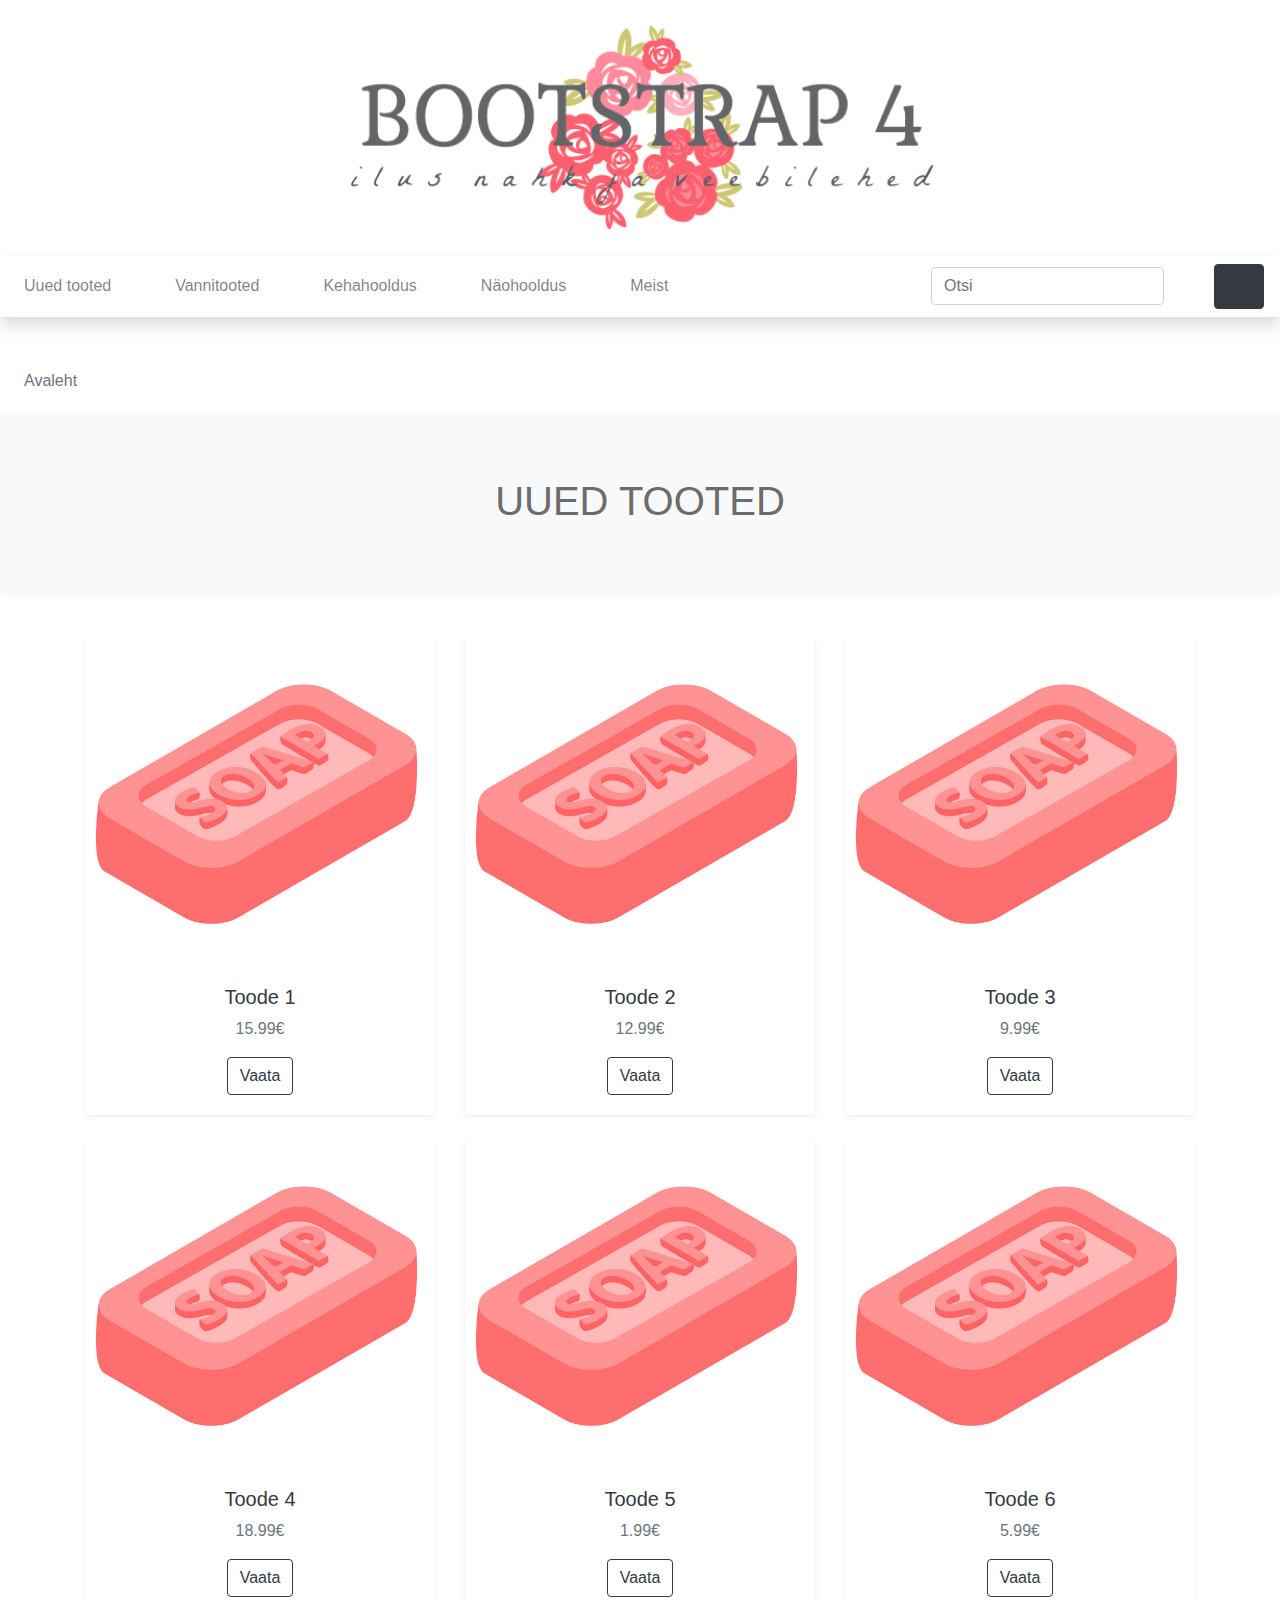
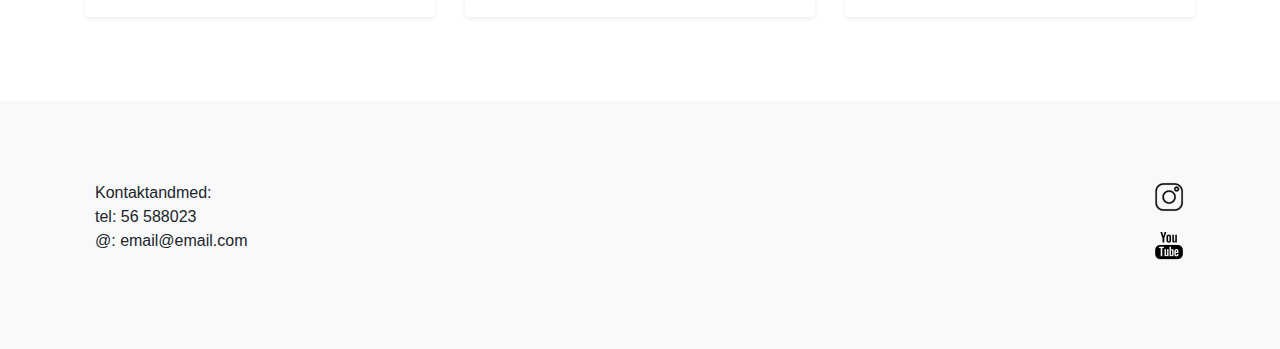
<file: yl3_kodu/index.html>
<!doctype html>
<html lang="ee">
    <head>
        <meta charset="utf-8">
        <meta http-equiv="X-UA-Compatible" content="IE=edge">
        <meta name="viewport" content="width=device-width, initial-scale=1, shrink-to-fit=no">
        <meta name="description" content=""> 
        <meta name="author" content="">
        <title>Avaleht</title>
        <!-- Bootstrap CSS -->
        <link rel="stylesheet" href="https://stackpath.bootstrapcdn.com/bootstrap/4.3.1/css/bootstrap.min.css" integrity="sha384-ggOyR0iXCbMQv3Xipma34MD+dH/1fQ784/j6cY/iJTQUOhcWr7x9JvoRxT2MZw1T" crossorigin="anonymous"> 
        <!-- minu CSS -->
        <link rel="stylesheet" href="custom.css">
    </head>
    <body>
        <!-- päis --->
        <header class="py-2">
            <div class="container-fluid">
                <div class="row">
                    <div class="col-lg-12 my-3 text-center"><a href="index.html"><img src="logo2.png" width="50%"></a></div>              
                </div>          
            </div>
        </header>
        <!-- navigatsioon -->
        <nav class="navbar navbar-expand-lg navbar-light bg-white shadow">
            <button class="navbar-toggler" type="button" data-toggle="collapse" data-target="#navbarNavDropdown" aria-controls="navbarNavDropdown" aria-expanded="false" aria-label="Toggle navigation">
                <span class="navbar-toggler-icon"></span>
            </button>
            <div class="collapse navbar-collapse" id="navbarNavDropdown">
                <ul class="navbar-nav mr-auto">
                    <li class="nav-item"><a class="nav-link" href="#">Uued tooted</a></li>
                    <li class="nav-item dropdown">
                        <a class="nav-link" href="#" id="navbarDropdownMenuLink" data-toggle="dropdown" aria-haspopup="true" aria-expanded="false">Vannitooted</a> 
                        <div class="dropdown-menu" aria-labelledby="navbarDropdownMenuLink"> 
                            <a class="dropdown-item" href="#">Vannisoolad</a> 
                            <a class="dropdown-item" href="#">Vannipiimad</a> 
                            <a class="dropdown-item" href="#">Vannipommid</a>
                            <a class="dropdown-item" href="list.html">Seebid ja du&scaron;igeelid</a>
                        </div> 
                    </li> 
                    <li class="nav-item dropdown"> 
                        <a class="nav-link" href="#" id="navbarDropdownMenuLink" data-toggle="dropdown" aria-haspopup="true" aria-expanded="false">Kehahooldus</a> 
                        <div class="dropdown-menu" aria-labelledby="navbarDropdownMenuLink"> 
                            <a class="dropdown-item" href="#">Kehakreemid</a> 
                            <a class="dropdown-item" href="#">Keha&otilde;lid</a> 
                            <a class="dropdown-item" href="#">Kehakoorijad</a> 
                            <a class="dropdown-item" href="#">Deodorandid</a> 
                            <a class="dropdown-item" href="#">K&auml;te ja jalgade hooldus</a>  
                        </div> 
                    </li> 
                    <li class="nav-item dropdown"> 
                        <a class="nav-link" href="#" id="navbarDropdownMenuLink" data-toggle="dropdown" aria-haspopup="true" aria-expanded="false">N&auml;ohooldus</a> 
                        <div class="dropdown-menu" aria-labelledby="navbarDropdownMenuLink"> 
                            <a class="dropdown-item" href="#">Puhastus ja toniseerimine</a> 
                            <a class="dropdown-item" href="#">Niisutus ja toitmine</a> 
                            <a class="dropdown-item" href="#">Koorijad ja maskid</a> 
                        </div> 
                    </li> 
                    <li class="nav-item"><a class="nav-link" href="meist.html">Meist</a></li>
                </ul>
                <!-- search -->
                <form class="form-inline my-2 my-lg-0">
                    <input class="form-control mr-sm-2" type="search" placeholder="Otsi" aria-label="Search">
                    <button class="btn btn-outline-white my-2 my-sm-0" type="submit"><svg class="lnr lnr-magnifier"><use xlink:href="#lnr-magnifier"></use></svg></button>
                </form>
            </div>
            <!-- cart -->
            <!--
            <svg class="lnr mt-auto mr-3 my-3 lnr-cart"><use xlink:href="#lnr-cart"></use></svg>
            -->
            <a href="cart.html"><button class="btn btn-dark my-2 my-sm-0" type="submit"><svg class="lnr lnr-cart"><use xlink:href="#lnr-cart"></use></svg></button></a>
        </nav> 
        <!-- breadcrumb -->
        <section>
            <nav aria-label="breadcrumb">
                <ol class="breadcrumb bg-white my-2 ml-2">
                    <!-- это иконка с домиком, но у меня не получилось её выровнять нормально
                    <li class="breadcrumb-item active" aria-current="page"><button class="btn btn-link btn-lg my-2 my-sm-0" type="submit"><svg class="lnr lnr-home"><use xlink:href="#lnr-home"></use></svg></button></li>
                    -->
                    <li class="breadcrumb-item active" aria-current="page">Avaleht</li>
                </ol>
            </nav>  
        </section>
        <!-- jumbotron --->
        <!-- TODO! --->
        <div id="jumbotron" class="jumbotron bg-light text-center">
            <h1>UUED TOOTED</h1>
            
          </div>
        <!-- tooted --->
        <section>
            <div class="container">
                <!--  <h2 class="h mb-3">TOP</h2>  --->
                <div class="row"> 
                    <div class="col-md-4 mb-4"> 
                        <div class="card shadow-sm border-0 h-100 text-center"><a href="#"><img src="soap.png" alt="" class="card-img-top"></a> 
                            <div class="card-body"> 
                                <h5> <a href="#" class="text-dark">Toode 1</a></h5>
                                <p class="text-muted card-text"> 15.99&#8364;</p> 
                                <a role="button" href="#" class="btn btn-outline-dark">Vaata</a>
                            </div> 
                        </div> 
                    </div> 
                    <div class="col-md-4 mb-4"> 
                        <div class="card shadow-sm border-0 h-100 text-center"><a href="#"><img src="soap.png" alt="" class="card-img-top"></a> 
                            <div class="card-body"> 
                                <h5> <a href="#" class="text-dark">Toode 2</a></h5>
                                <p class="text-muted card-text"> 12.99&#8364;</p> 
                                <a role="button" href="#" class="btn btn-outline-dark">Vaata</a>
                            </div> 
                        </div> 
                    </div> 
                    <div class="col-md-4 mb-4"> 
                        <div class="card shadow-sm border-0 h-100 text-center"><a href="#"><img src="soap.png" alt="" class="card-img-top"></a> 
                            <div class="card-body"> 
                                <h5> <a href="#" class="text-dark">Toode 3</a></h5>
                                <p class="text-muted card-text"> 9.99&#8364;</p> 
                                <a role="button" href="#" class="btn btn-outline-dark">Vaata</a>
                            </div> 
                        </div> 
                    </div> 
                    <div class="col-md-4 mb-4"> 
                        <div class="card shadow-sm border-0 h-100 text-center"><a href="#"><img src="soap.png" alt="" class="card-img-top"></a> 
                            <div class="card-body"> 
                                <h5> <a href="#" class="text-dark">Toode 4</a></h5>
                                <p class="text-muted card-text"> 18.99&#8364;</p> 
                                <a role="button" href="#" class="btn btn-outline-dark">Vaata</a>
                            </div> 
                        </div> 
                    </div> 
                    <div class="col-md-4 mb-4"> 
                        <div class="card shadow-sm border-0 h-100 text-center"><a href="#"><img src="soap.png" alt="" class="card-img-top"></a> 
                            <div class="card-body"> 
                                <h5> <a href="#" class="text-dark">Toode 5</a></h5>
                                <p class="text-muted card-text"> 1.99&#8364;</p> 
                                <a role="button" href="#" class="btn btn-outline-dark">Vaata</a>
                            </div> 
                        </div> 
                    </div>
                    <div class="col-md-4 mb-4"> 
                        <div class="card shadow-sm border-0 h-100 text-center"><a href="#"><img src="soap.png" alt="" class="card-img-top"></a> 
                            <div class="card-body"> 
                                <h5> <a href="#" class="text-dark">Toode 6</a></h5>
                                <p class="text-muted card-text"> 5.99&#8364;</p> 
                                <a role="button" href="#" class="btn btn-outline-dark">Vaata</a>
                            </div> 
                        </div> 
                    </div> 
                </div>
            </div>
        </section>   
        <!-- jalus --->
        <footer class="bg-light">
            <div class="container-fluid">
                <div class="row">
                    <!-- TODO! --->
                    <div class= "col" >
                        <p>Kontaktandmed: <br>
                            tel: 56 588023<br>
                            @: email@email.com</p>
                        </div>
                     
                        <div  class= "col"  >
                           
                            <a id="socialmedia" href="#"><img src="img/instagram-32.png" alt="instagram" /></a><br><br>
                            <a id="socialmedia" href="#"><img src="img/youtube-32.png" alt="youtube" /></a>
                           

                        </div>
                </div>
            </div>
        </footer>       
        <!-- jQuery, Popper.js, Bootstrap JS -->
        <script src="https://code.jquery.com/jquery-3.3.1.slim.min.js" integrity="sha384-q8i/X+965DzO0rT7abK41JStQIAqVgRVzpbzo5smXKp4YfRvH+8abtTE1Pi6jizo" crossorigin="anonymous"></script>
        <script src="https://cdnjs.cloudflare.com/ajax/libs/popper.js/1.14.7/umd/popper.min.js" integrity="sha384-UO2eT0CpHqdSJQ6hJty5KVphtPhzWj9WO1clHTMGa3JDZwrnQq4sF86dIHNDz0W1" crossorigin="anonymous"></script>
        <script src="https://stackpath.bootstrapcdn.com/bootstrap/4.3.1/js/bootstrap.min.js" integrity="sha384-JjSmVgyd0p3pXB1rRibZUAYoIIy6OrQ6VrjIEaFf/nJGzIxFDsf4x0xIM+B07jRM" crossorigin="anonymous"></script>
        <script src="https://cdn.linearicons.com/free/1.0.0/svgembedder.min.js"></script>
  </body>
</html>
</file>
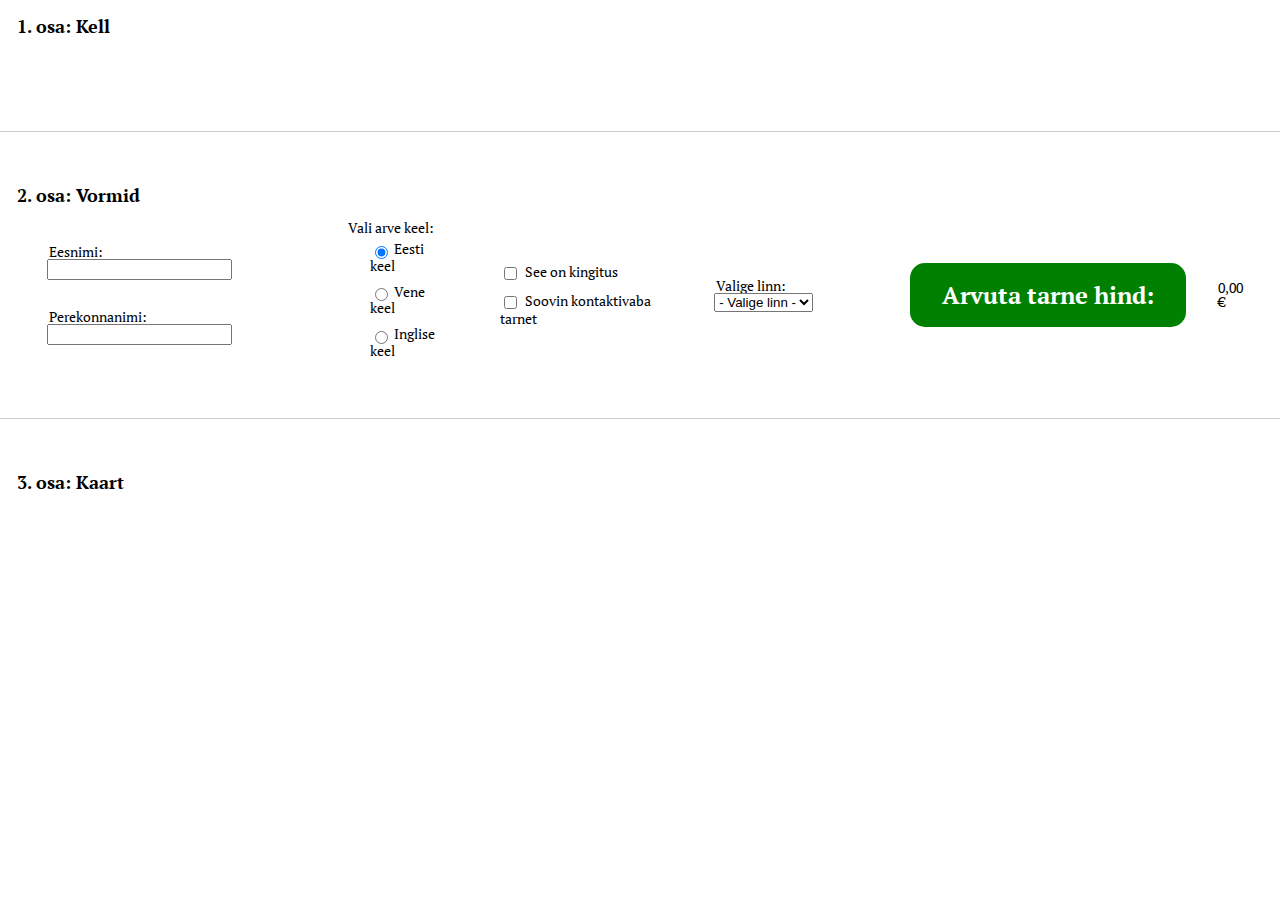
<file: yl6_kodu/index.html>
<!DOCTYPE html>
<html>
    <head>
        <meta charset="utf-8">
        <meta name="viewport" content="width=device-width, initial-scale=1.0">
        <title></title>
        <link rel="stylesheet" href="reset.css">
        <link rel="stylesheet" href="style.css">
    </head>
    <body>
        <main>
            <section id="section1">
                <h3>1. osa: Kell</h3>
                <div id="clock"></div>
            </section>
            <hr>
            <section id="section2">
                <h3>2. osa: Vormid</h3>
                <form id="form">
                    <!-- input field --->
                    <div id="input-fields">
                        <div id="first-name">
                            <label for="fname">Eesnimi:</label>
                            <input type="text" id="fname" name="fname">
                        </div>
                        <div id="last-name">
                            <label for="lname">Perekonnanimi:</label>
                            <input type="text" id="lname" name="lname">
                        </div>
                    </div>
                    <!-- radiobutton --->
                    <div id="radiobutton">
                        <fieldset>
                            <legend>Vali arve keel:</legend>
                          
                            <label class="keel">
                              <input type="radio" id="eesti" name="keel" value="eesti" checked />
                              <span>Eesti keel</span>
                            </label>
                          
                            <label class="keel">
                              <input type="radio" id="vene" name="keel" value="vene" />
                              <span>Vene keel</span>
                            </label>
                          
                            <label class="keel">
                              <input type="radio" id="inglise" name="keel" value="inglise" />
                              <span>Inglise keel</span>
                            </label>
                          </fieldset>


                    </div>
                    <!-- checkbox --->
                    <div id="form-checkbox">
                        <div class="box">
                            <input type="checkbox" id="v1" name="v1" value="present">
                            <label for="vehicle1"> See on kingitus</label> <!-- 5€ --->
                        </div>
                        <div class="box">
                            <input type="checkbox" id="v2" name="v2" value="contactless">
                            <label for="vehicle2"> Soovin kontaktivaba tarnet</label> <!-- 1€ --->
                        </div>    
                    </div> 
                    <!-- dropdown --->
                    <div id="dropdown">
                        <label for="linn">Valige linn: </label>
                        <select name="linn" id="linn">
                            <option value="">- Valige linn -</option> 
                            <option value="tln">Tallinn</option> <!-- 0€ --->
                            <option value="trt">Tartu</option> <!-- 2.5€ --->
                            <option value="nrv">Narva</option> <!-- 2.5€ --->
                            <option value="prn">P&auml;rnu</option> <!-- 3€ --->
                        </select>
                    </div>
                    <div id="calc">
                        <input type="submit" value="Arvuta tarne hind:" id="btn-delivery">   
                    </div>

                    <div id="delivery"></div>
                </form>
            </section> 
            <hr>
            <section id="section3">
                <h3>3. osa: Kaart</h3>
                <div id="map"></div>
            </section>
        </main>
        <script type='text/javascript' src="script.js"></script>
        <script type='text/javascript' src='https://www.bing.com/api/maps/mapcontrol?callback=GetMap&key=[AjQvHLUTOza9WmMCo-RVb7S7cFjaAhH6hjeCk9ufJs2LUTJABfu6Ur1zBK_mCjix]' async defer></script>
    </body>
</html>
</file>
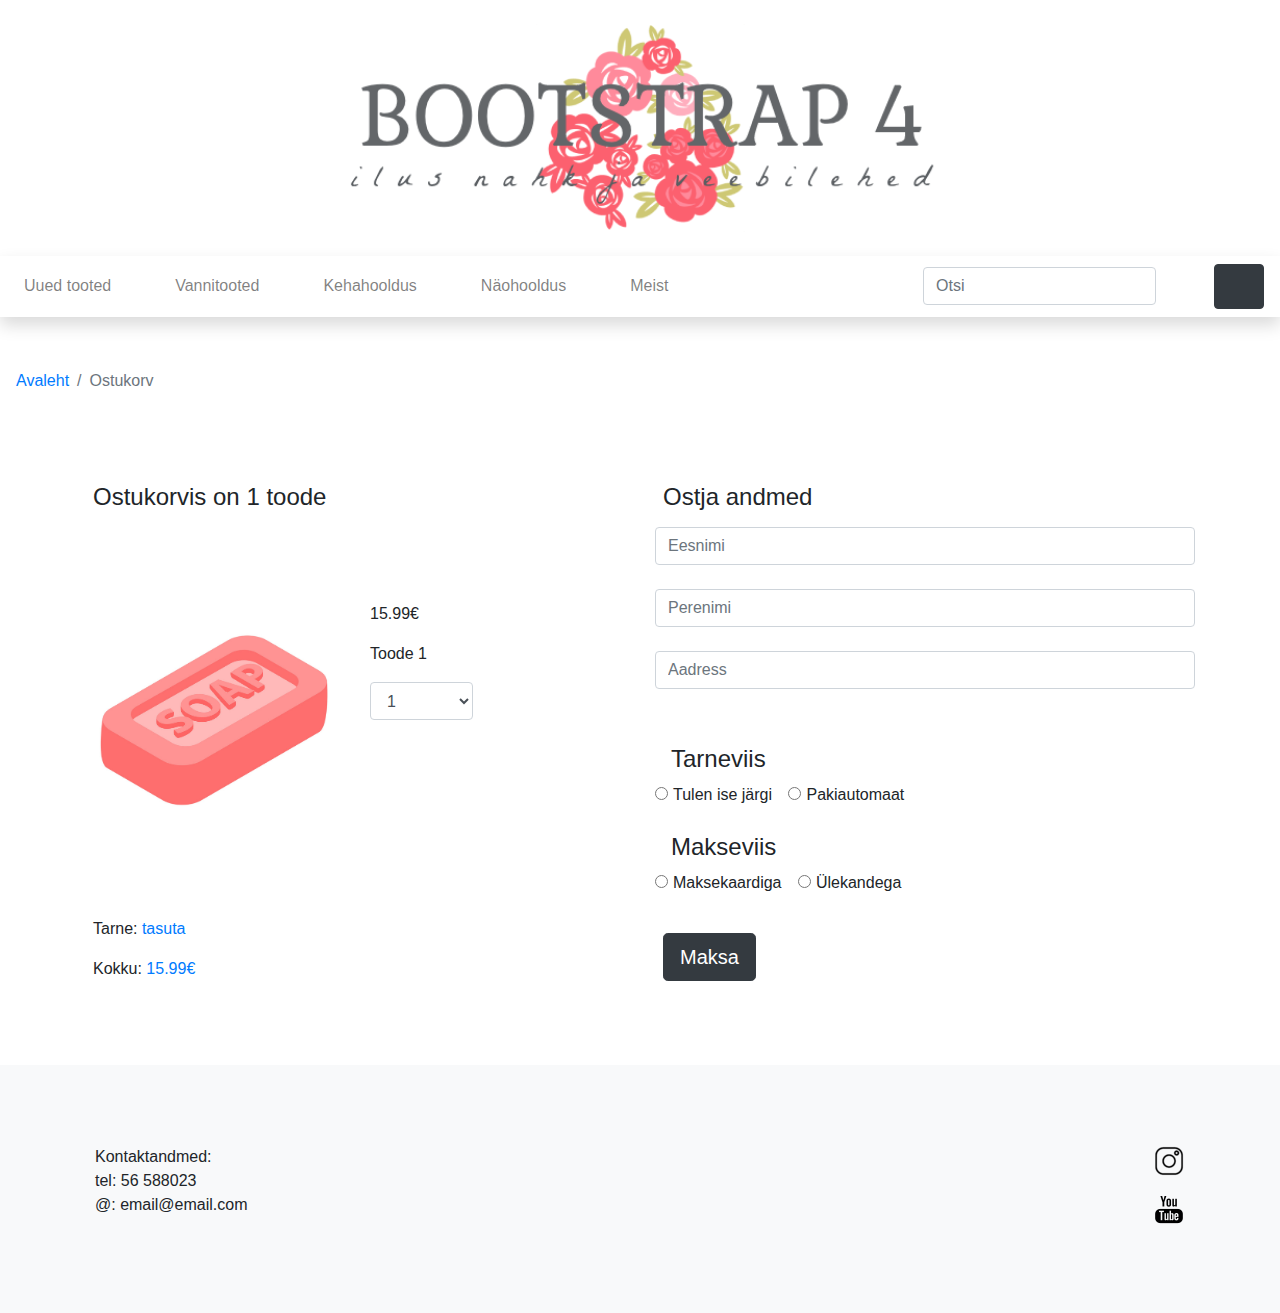
<file: yl3_kodu/cart.html>
<!doctype html>
<html lang="ee">
    <head>
        <meta charset="utf-8">
        <meta http-equiv="X-UA-Compatible" content="IE=edge">
        <meta name="viewport" content="width=device-width, initial-scale=1, shrink-to-fit=no">
        <meta name="description" content=""> 
        <meta name="author" content="">
        <title>Ostukorv</title>
        <!-- Bootstrap CSS -->
        <link rel="stylesheet" href="https://stackpath.bootstrapcdn.com/bootstrap/4.3.1/css/bootstrap.min.css" integrity="sha384-ggOyR0iXCbMQv3Xipma34MD+dH/1fQ784/j6cY/iJTQUOhcWr7x9JvoRxT2MZw1T" crossorigin="anonymous"> 
        <!-- minu CSS -->
        <link rel="stylesheet" href="custom.css">
    </head>
    <body>
        <!-- päis -->
        <header class="py-2">
            <div class="container-fluid">
                <div class="row">
                    <div class="col-lg-12 my-3 text-center"><img src="logo2.png" width="50%"></div>              
                </div>          
            </div>
        </header>
        <!-- navigatsioon -->
        <nav class="navbar navbar-expand-lg navbar-light bg-white shadow">
            <button class="navbar-toggler" type="button" data-toggle="collapse" data-target="#navbarNavDropdown" aria-controls="navbarNavDropdown" aria-expanded="false" aria-label="Toggle navigation">
                <span class="navbar-toggler-icon"></span>
            </button>
            <div class="collapse navbar-collapse" id="navbarNavDropdown">
                <ul class="navbar-nav mr-auto">
                    <li class="nav-item"><a class="nav-link" href="#">Uued tooted</a></li>
                    <li class="nav-item dropdown">
                        <a class="nav-link" href="#" id="navbarDropdownMenuLink" data-toggle="dropdown" aria-haspopup="true" aria-expanded="false">Vannitooted</a> 
                        <div class="dropdown-menu" aria-labelledby="navbarDropdownMenuLink"> 
                            <a class="dropdown-item" href="#">Vannisoolad</a> 
                            <a class="dropdown-item" href="#">Vannipiimad</a> 
                            <a class="dropdown-item" href="#">Vannipommid</a>
                            <a class="dropdown-item" href="list.html">Seebid ja du&scaron;igeelid</a>
                        </div> 
                    </li> 
                    <li class="nav-item dropdown"> 
                        <a class="nav-link" href="#" id="navbarDropdownMenuLink" data-toggle="dropdown" aria-haspopup="true" aria-expanded="false">Kehahooldus</a> 
                        <div class="dropdown-menu" aria-labelledby="navbarDropdownMenuLink"> 
                            <a class="dropdown-item" href="#">Kehakreemid</a> 
                            <a class="dropdown-item" href="#">Keha&otilde;lid</a> 
                            <a class="dropdown-item" href="#">Kehakoorijad</a> 
                            <a class="dropdown-item" href="#">Deodorandid</a> 
                            <a class="dropdown-item" href="#">K&auml;te ja jalgade hooldus</a>  
                        </div> 
                    </li> 
                    <li class="nav-item dropdown"> 
                        <a class="nav-link" href="#" id="navbarDropdownMenuLink" data-toggle="dropdown" aria-haspopup="true" aria-expanded="false">N&auml;ohooldus</a> 
                        <div class="dropdown-menu" aria-labelledby="navbarDropdownMenuLink"> 
                            <a class="dropdown-item" href="#">Puhastus ja toniseerimine</a> 
                            <a class="dropdown-item" href="#">Niisutus ja toitmine</a> 
                            <a class="dropdown-item" href="#">Koorijad ja maskid</a> 
                        </div> 
                    </li> 
                    <li class="nav-item"><a class="nav-link" href="meist.html">Meist</a></li>
                </ul>
                <!-- search -->
                <form class="form-inline m-2 my-lg-0">
                    <input class="form-control mr-sm-2" type="search" placeholder="Otsi" aria-label="Search">
                    <button class="btn btn-outline-white my-2 my-sm-0" type="submit"><svg class="lnr lnr-magnifier"><use xlink:href="#lnr-magnifier"></use></svg></button>
                </form>
            </div>
            <!-- cart -->
            <a href="cart.html"><button class="btn btn-dark my-2 my-sm-0" type="submit"><svg class="lnr lnr-cart"><use xlink:href="#lnr-cart"></use></svg></button></a>
        </nav> 
        <section>
            <!-- breadcrumb -->
            <nav aria-label="breadcrumb" >
                <ol class="breadcrumb bg-white my-2">
                    <li class="breadcrumb-item"><a href="index.html">Avaleht</a></li>
                    <li class="breadcrumb-item active">Ostukorv</li>
                </ol>
            </nav>
        </section>
        <!-- ostukorv -->
        <section>
            <div class="container">
                <div class="row">
                    <div class="col-lg-6 d-flex align-items-start flex-column">
                        <div class="mb-auto p-2"><h4>Ostukorvis on 1 toode</h4></div>    
                        <div class="mb-auto p-2 row">
                            <div class="col-lg-6">
                                <img src="soap.png" width="100%">
                            </div>
                            <div class="col-lg-6">
                                <p>15.99&#8364;</p>
                                <p>Toode 1</p>
                                    <select class="form-control col-lg-5 form-sm" id="kogus">
                                        <option>0</option>
                                        <option selected="selected">1</option>
                                        <option>2</option>
                                        <option>3</option>
                                    </select>
                                <br/>
                            </div>            
                        </div>
                        <div class="p-2">
                            <p>Tarne: <span class="text-primary">tasuta</span></p>
                            <p>Kokku: <span class="text-primary">15.99&#8364;</span></p>
                        </div>

                    </div>
                    <div class="col-lg-6">
                    <!-- TODO! --->
                    <div class="mb-auto p-2"><h4>Ostja andmed</h4></div>    
                    <div class="form-group">
                        <input type="text" class="form-control" placeholder="Eesnimi"><br>
                        <input type="text" class="form-control" placeholder="Perenimi"><br>
                        <input type="text" class="form-control" placeholder="Aadress"><br>
                    </div>
                                            
                    <div class="mb-auto p-3"><h4>Tarneviis</h4></div>
                    <div class="valikud">
                            <div class="form-check-inline">
                                <label class="form-check-label">
                                <input type="radio" class="form-check-input" name="tarneviis">Tulen ise järgi
                                </label>
                            </div>
                            <div class="form-check-inline">
                                <label class="form-check-label">
                                <input type="radio" class="form-check-input" name="tarneviis">Pakiautomaat
                                </label>
                                <br>
                            </div>
                        </div>
                            <div class="spacer"></div>
                            <div class="mb-auto p-3"><h4>Makseviis</h4></div>
                            <div class="valikud">
                            <div class="form-check-inline">
                                <label class="form-check-label">
                                    <input type="radio" class="form-check-input" name="makseviis">Maksekaardiga
                                </label>
                                </div>
                                <div class="form-check-inline">
                                <label class="form-check-label">
                                    <input type="radio" class="form-check-input" name="makseviis">Ülekandega
                                </label>
                                </div>                                              
                            </div>
                        
                                
                        <div class="p-2 mx-auto">
                            <a href="kinnitus.html" class="btn btn-dark btn-lg mb-3">Maksa</a>
                        </div>   
                        
                    
                    </div>           
                </div>   
            </div>
        </section>
        <!-- jalus -->
        <footer class="bg-light">
            <div class="container-fluid">
                <div class="row">
                    <!-- TODO! --->
                    <div class= "col" >
                        <p>Kontaktandmed: <br>
                            tel: 56 588023<br>
                            @: email@email.com</p>
                        </div>
                     
                        <div  class= "col"  >
                           
                            <a id="socialmedia" href="#"><img src="img/instagram-32.png" alt="instagram" /></a><br><br>
                            <a id="socialmedia" href="#"><img src="img/youtube-32.png" alt="youtube" /></a>
                           

                        </div>
                </div>
            </div>
        </footer>    
        <!-- jQuery, Popper.js, Bootstrap JS -->
        <script src="https://code.jquery.com/jquery-3.3.1.slim.min.js" integrity="sha384-q8i/X+965DzO0rT7abK41JStQIAqVgRVzpbzo5smXKp4YfRvH+8abtTE1Pi6jizo" crossorigin="anonymous"></script>
        <script src="https://cdnjs.cloudflare.com/ajax/libs/popper.js/1.14.7/umd/popper.min.js" integrity="sha384-UO2eT0CpHqdSJQ6hJty5KVphtPhzWj9WO1clHTMGa3JDZwrnQq4sF86dIHNDz0W1" crossorigin="anonymous"></script>
        <script src="https://stackpath.bootstrapcdn.com/bootstrap/4.3.1/js/bootstrap.min.js" integrity="sha384-JjSmVgyd0p3pXB1rRibZUAYoIIy6OrQ6VrjIEaFf/nJGzIxFDsf4x0xIM+B07jRM" crossorigin="anonymous"></script>
        <script src="https://cdn.linearicons.com/free/1.0.0/svgembedder.min.js"></script>
    </body>
</html>
</file>
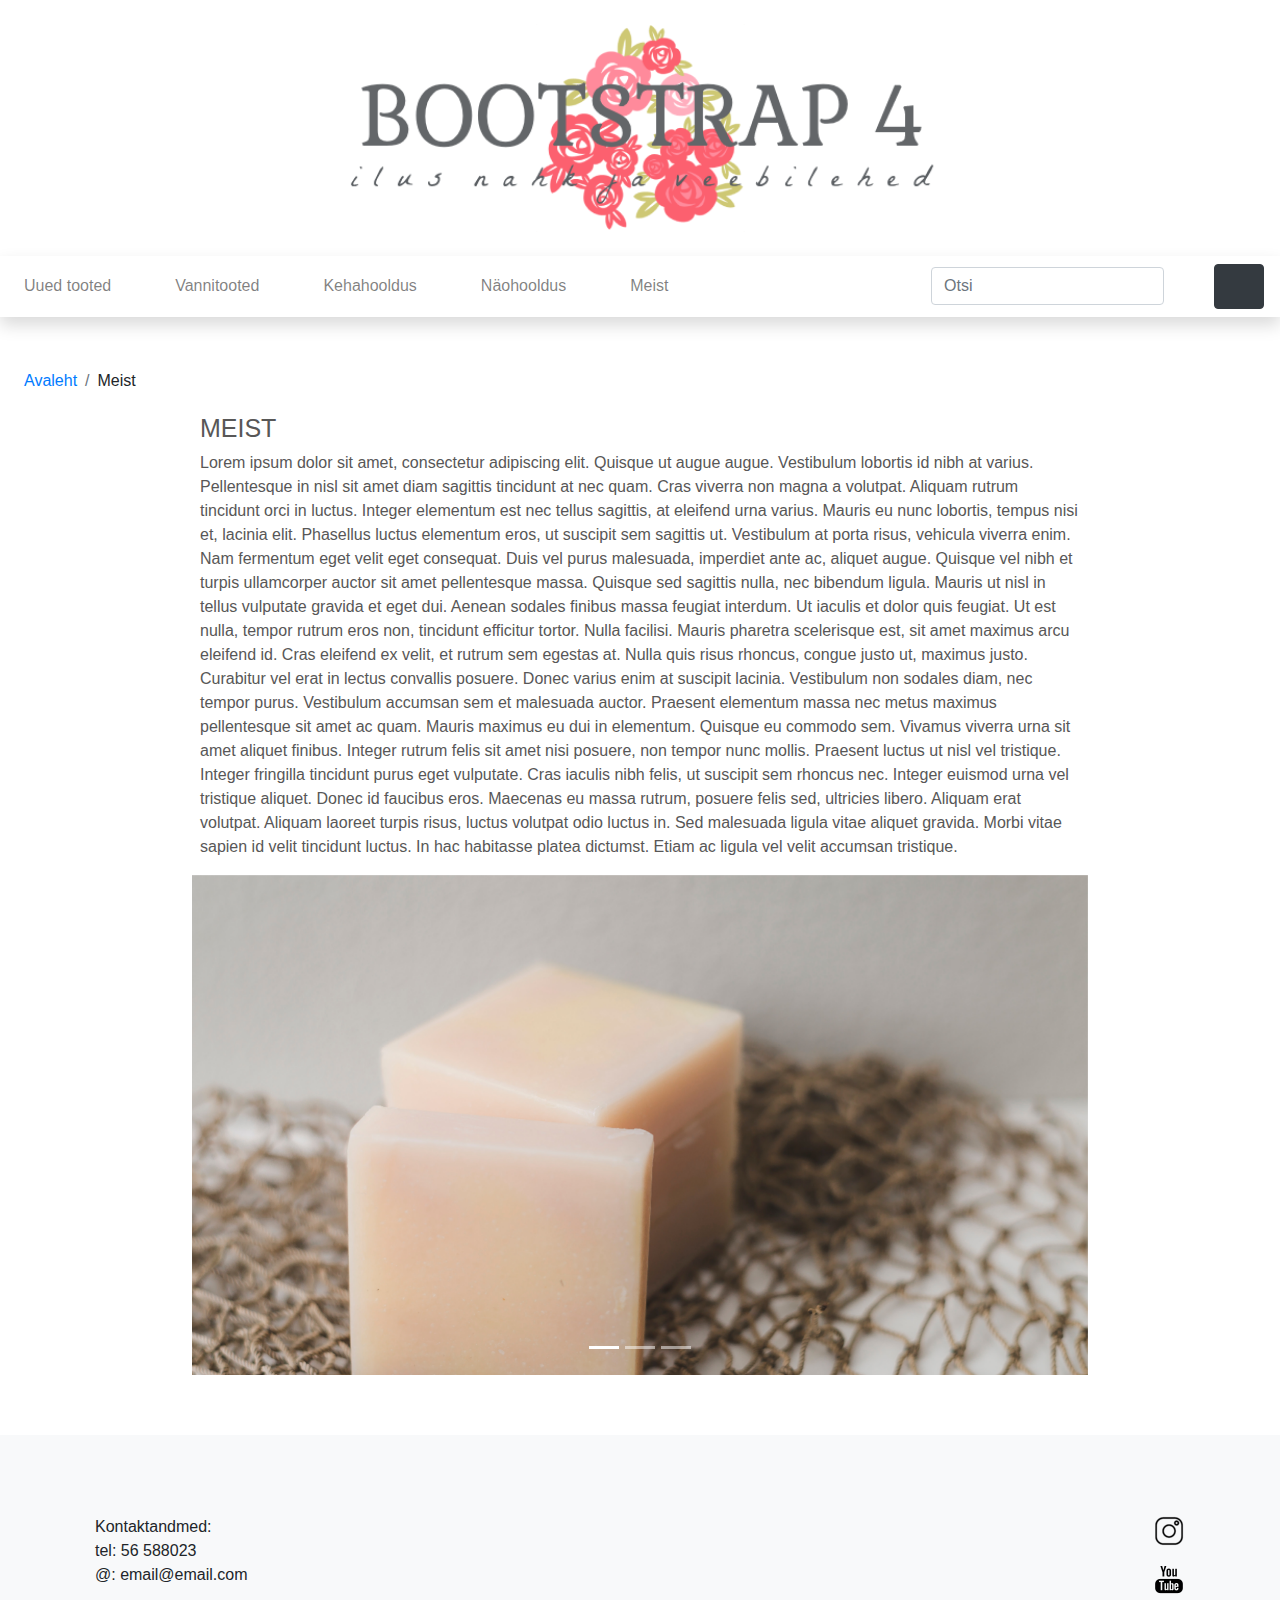
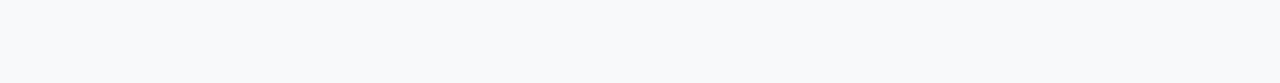
<file: yl3_kodu/meist.html>
<!doctype html>
<html lang="ee">
    <head>
        <meta charset="utf-8">
        <meta http-equiv="X-UA-Compatible" content="IE=edge">
        <meta name="viewport" content="width=device-width, initial-scale=1, shrink-to-fit=no">
        <meta name="description" content=""> 
        <meta name="author" content="">
        <title>Avaleht</title>
        <!-- Bootstrap CSS -->
        <link rel="stylesheet" href="https://stackpath.bootstrapcdn.com/bootstrap/4.3.1/css/bootstrap.min.css" integrity="sha384-ggOyR0iXCbMQv3Xipma34MD+dH/1fQ784/j6cY/iJTQUOhcWr7x9JvoRxT2MZw1T" crossorigin="anonymous"> 
        <!-- minu CSS -->
        <link rel="stylesheet" href="custom.css">
    </head>
    <body>
        <!-- päis --->
        <header class="py-2">
            <div class="container-fluid">
                <div class="row">
                    <div class="col-lg-12 my-3 text-center"><a href="index.html"><img src="logo2.png" width="50%"></a></div>              
                </div>          
            </div>
        </header>
        <!-- navigatsioon -->
        <nav class="navbar navbar-expand-lg navbar-light bg-white shadow">
            <button class="navbar-toggler" type="button" data-toggle="collapse" data-target="#navbarNavDropdown" aria-controls="navbarNavDropdown" aria-expanded="false" aria-label="Toggle navigation">
                <span class="navbar-toggler-icon"></span>
            </button>
            <div class="collapse navbar-collapse" id="navbarNavDropdown">
                <ul class="navbar-nav mr-auto">
                    <li class="nav-item"><a class="nav-link" href="#">Uued tooted</a></li>
                    <li class="nav-item dropdown">
                        <a class="nav-link" href="#" id="navbarDropdownMenuLink" data-toggle="dropdown" aria-haspopup="true" aria-expanded="false">Vannitooted</a> 
                        <div class="dropdown-menu" aria-labelledby="navbarDropdownMenuLink"> 
                            <a class="dropdown-item" href="#">Vannisoolad</a> 
                            <a class="dropdown-item" href="#">Vannipiimad</a> 
                            <a class="dropdown-item" href="#">Vannipommid</a>
                            <a class="dropdown-item" href="list.html">Seebid ja du&scaron;igeelid</a>
                        </div> 
                    </li> 
                    <li class="nav-item dropdown"> 
                        <a class="nav-link" href="#" id="navbarDropdownMenuLink" data-toggle="dropdown" aria-haspopup="true" aria-expanded="false">Kehahooldus</a> 
                        <div class="dropdown-menu" aria-labelledby="navbarDropdownMenuLink"> 
                            <a class="dropdown-item" href="#">Kehakreemid</a> 
                            <a class="dropdown-item" href="#">Keha&otilde;lid</a> 
                            <a class="dropdown-item" href="#">Kehakoorijad</a> 
                            <a class="dropdown-item" href="#">Deodorandid</a> 
                            <a class="dropdown-item" href="#">K&auml;te ja jalgade hooldus</a>  
                        </div> 
                    </li> 
                    <li class="nav-item dropdown"> 
                        <a class="nav-link" href="#" id="navbarDropdownMenuLink" data-toggle="dropdown" aria-haspopup="true" aria-expanded="false">N&auml;ohooldus</a> 
                        <div class="dropdown-menu" aria-labelledby="navbarDropdownMenuLink"> 
                            <a class="dropdown-item" href="#">Puhastus ja toniseerimine</a> 
                            <a class="dropdown-item" href="#">Niisutus ja toitmine</a> 
                            <a class="dropdown-item" href="#">Koorijad ja maskid</a> 
                        </div> 
                    </li> 
                    <li class="nav-item"><a class="nav-link" href="meist.html">Meist</a></li>
                </ul>
                <!-- search -->
                <form class="form-inline my-2 my-lg-0">
                    <input class="form-control mr-sm-2" type="search" placeholder="Otsi" aria-label="Search">
                    <button class="btn btn-outline-white my-2 my-sm-0" type="submit"><svg class="lnr lnr-magnifier"><use xlink:href="#lnr-magnifier"></use></svg></button>
                </form>
            </div>
            <!-- cart -->
            <!--
            <svg class="lnr mt-auto mr-3 my-3 lnr-cart"><use xlink:href="#lnr-cart"></use></svg>
            -->
            <a href="cart.html"><button class="btn btn-dark my-2 my-sm-0" type="submit"><svg class="lnr lnr-cart"><use xlink:href="#lnr-cart"></use></svg></button></a>
        </nav> 
        <!-- breadcrumb -->
        <section>
            <nav aria-label="breadcrumb">
                <ol class="breadcrumb bg-white my-2 ml-2">
                    <!-- это иконка с домиком, но у меня не получилось её выровнять нормально
                    <li class="breadcrumb-item active" aria-current="page"><button class="btn btn-link btn-lg my-2 my-sm-0" type="submit"><svg class="lnr lnr-home"><use xlink:href="#lnr-home"></use></svg></button></li>
                    -->
                    <li class="breadcrumb-item"><a href="index.html">Avaleht</a></li>
                    <li class="breadcrumb-item">Meist</li>
                </ol>
            </nav>  
        </section>
        <!-- jumbotron --->
        <!-- TODO! --->
        <h2 class="meist-h2">Meist</h2>
        <div class="meist">
            
                <p> Lorem ipsum dolor sit amet, consectetur adipiscing elit. Quisque ut augue augue. Vestibulum lobortis
                    id nibh at varius. Pellentesque in nisl sit amet diam sagittis tincidunt at nec quam. Cras viverra
                    non magna a volutpat. Aliquam rutrum tincidunt orci in luctus. Integer elementum est nec tellus
                    sagittis, at eleifend urna varius. Mauris eu nunc lobortis, tempus nisi et, lacinia elit. Phasellus
                    luctus elementum eros, ut suscipit sem sagittis ut.
                    Vestibulum at porta risus, vehicula viverra enim. Nam fermentum eget velit eget consequat. Duis vel
                    purus malesuada, imperdiet ante ac, aliquet augue. Quisque vel nibh et turpis ullamcorper auctor sit
                    amet pellentesque massa. Quisque sed sagittis nulla, nec bibendum ligula. Mauris ut nisl in tellus
                    vulputate gravida et eget dui. Aenean sodales finibus massa feugiat interdum.
                    Ut iaculis et dolor quis feugiat. Ut est nulla, tempor rutrum eros non, tincidunt efficitur tortor.
                    Nulla facilisi. Mauris pharetra scelerisque est, sit amet maximus arcu eleifend id. Cras eleifend ex
                    velit, et rutrum sem egestas at. Nulla quis risus rhoncus, congue justo ut, maximus justo. Curabitur
                    vel erat in lectus convallis posuere. Donec varius enim at suscipit lacinia. Vestibulum non sodales
                    diam, nec tempor purus. Vestibulum accumsan sem et malesuada auctor. Praesent elementum massa nec
                    metus maximus pellentesque sit amet ac quam. Mauris maximus eu dui in elementum. Quisque eu commodo
                    sem.
                    Vivamus viverra urna sit amet aliquet finibus. Integer rutrum felis sit amet nisi posuere, non
                    tempor nunc mollis. Praesent luctus ut nisl vel tristique. Integer fringilla tincidunt purus eget
                    vulputate. Cras iaculis nibh felis, ut suscipit sem rhoncus nec. Integer euismod urna vel tristique
                    aliquet. Donec id faucibus eros. Maecenas eu massa rutrum, posuere felis sed, ultricies libero.
                    Aliquam erat volutpat. Aliquam laoreet turpis risus, luctus volutpat odio luctus in. Sed malesuada
                    ligula vitae aliquet gravida. Morbi vitae sapien id velit tincidunt luctus. In hac habitasse platea
                    dictumst. Etiam ac ligula vel velit accumsan tristique. </p>
            
            </div>
            <div id="carouselExampleIndicators" class="carousel slide" data-ride="carousel">
                <ol class="carousel-indicators">
                  <li data-target="#carouselExampleIndicators" data-slide-to="0" class="active"></li>
                  <li data-target="#carouselExampleIndicators" data-slide-to="1"></li>
                  <li data-target="#carouselExampleIndicators" data-slide-to="2"></li>
                </ol>
                <div class="carousel-inner">
                  <div class="carousel-item active">
                    <img class="d-block w-100" src="img/pexels-tabitha-mort-773252.jpg" alt="First slide">
                  </div>
                  <div class="carousel-item">
                    <img class="d-block w-100" src="img/pexels-taffy-buoniconti-6815654.jpg" alt="Second slide">
                  </div>
                  <div class="carousel-item">
                    <img class="d-block w-100" src="img/pexels-polina-tankilevitch-3735152.jpg" alt="Third slide">
                  </div>
                </div>
                <a class="carousel-control-prev" href="#carouselExampleIndicators" role="button" data-slide="prev">
                  <span class="carousel-control-prev-icon" aria-hidden="true"></span>
                  <span class="sr-only">Previous</span>
                </a>
                <a class="carousel-control-next" href="#carouselExampleIndicators" role="button" data-slide="next">
                  <span class="carousel-control-next-icon" aria-hidden="true"></span>
                  <span class="sr-only">Next</span>
                </a>
              </div>
        <!-- jalus --->
        <footer class="bg-light">
            <div class="container-fluid">
                <div class="row">
                    <!-- TODO! --->
                    <div class= "col" >
                        <p>Kontaktandmed: <br>
                            tel: 56 588023<br>
                            @: email@email.com</p>
                        </div>
                     
                        <div  class= "col"  >
                           
                            <a id="socialmedia" href="#"><img src="img/instagram-32.png" alt="instagram" /></a><br><br>
                            <a id="socialmedia" href="#"><img src="img/youtube-32.png" alt="youtube" /></a>
                           

                        </div>
                </div>
            </div>
        </footer>       
        <!-- jQuery, Popper.js, Bootstrap JS -->
        <script src="https://code.jquery.com/jquery-3.3.1.slim.min.js" integrity="sha384-q8i/X+965DzO0rT7abK41JStQIAqVgRVzpbzo5smXKp4YfRvH+8abtTE1Pi6jizo" crossorigin="anonymous"></script>
        <script src="https://cdnjs.cloudflare.com/ajax/libs/popper.js/1.14.7/umd/popper.min.js" integrity="sha384-UO2eT0CpHqdSJQ6hJty5KVphtPhzWj9WO1clHTMGa3JDZwrnQq4sF86dIHNDz0W1" crossorigin="anonymous"></script>
        <script src="https://stackpath.bootstrapcdn.com/bootstrap/4.3.1/js/bootstrap.min.js" integrity="sha384-JjSmVgyd0p3pXB1rRibZUAYoIIy6OrQ6VrjIEaFf/nJGzIxFDsf4x0xIM+B07jRM" crossorigin="anonymous"></script>
        <script src="https://cdn.linearicons.com/free/1.0.0/svgembedder.min.js"></script>
  </body>
</html>
</file>
<file: yl3_kodu/custom.css>
.lnr {
    display: inline-block;
    fill: currentColor;
    width: 1em;
    height: 1em;
    vertical-align: -0.05em;
    stroke-width: 2;
}

.lnr-cart {
    width: 1.5em;
    height: 1.5em;
}

.lnr-magnifier {
    color: #000000;   
}

.navbar-nav li {
    margin-right: 3em;
}

section {
    margin-top: 40px;
}

.h {
    text-align: center;
}

.card-body {
    align-content: center;
}

footer {
    margin-top: 60px;
    padding: 5em;
}

#socialmedia {
    float:right;
}

#jumbotron {
    color: #6d6b6b;    
    
}

#jumbotron h1 {
    font-size: 40px;
}

.spacer {
    padding-top: 10px;  
}

.valikud{
    margin-top: -15px;
}
.p-2{
    margin-top: 30px;
}

.meist-h2 {
    font-family: "Open Sans", sans-serif;
    font-weight: 400;
    font-size: 25px;
    color: #585757;
    text-transform: uppercase;
    text-decoration: none;
    padding: 0 200px 0 200px;

}

.meist {
    display: flex;
    flex-flow: row;
    justify-content: space-between;    
    padding: 0 200px 0 200px;
    font-family: "Open Sans", sans-serif;
    color: #585757;
}


.carousel-inner {
    margin: auto;
    width:70%;
  max-height: 500px !important;
    height: auto;
}
.d-block {

    max-width: 100;
    height: auto;

}
</file>
<file: yl6_kodu/style.css>
@import url('https://fonts.googleapis.com/css2?family=PT+Sans:wght@400;700&family=PT+Serif:ital,wght@0,400;0,700;1,400&display=swap');

/*
font-family: 'PT Sans', sans-serif;
font-family: 'PT Serif', serif;
*/

section, div {
    padding: 15px;
}

hr {
    padding-top: 20px;
}

h3 { 
    font-family: 'PT Serif', serif;
    font-size: 18px;
    margin: 2px;    
}

.box {
    padding: 5px;
    margin-left: 20px;
}

p, label, form {
    font-family: 'PT Serif', serif;
    font-size: 14px;
    margin: 2px;
}

#form {
    font-family: 'PT Serif', serif;
    font-size: 14px;
    display: flex;
    justify-content: center;
    align-items: center;
}

#input-field label {
  display: inline-block;
  width: 115px;
  text-align: right;
}

#dropdown {
    margin-left: 30px;
    padding: 5px;
}

.hind {
    float: right;
}

#calc {
    margin-left: 25px;
}

#clock {
    margin-top: 15px;
    margin-bottom: 20px;
    display: flex;
    justify-content: center;
    align-items: center;
    font-size: 50px;
    font-family: 'PT Serif', serif;
    letter-spacing: 3px;
}

input[type=submit] {
    background-color: #008000;
    color: #FFF;
    border-radius: 15px;
    border: none;
    font-family: 'PT Serif', serif;
    font-size: 24px;
    font-weight: 600;
    padding: 16px 32px;
    text-decoration: none;
    margin: 4px 2px;
    cursor: pointer;
}

#map {
    position: relative;
    width: 1000px;
    height: 300px;
    margin: auto;
}

/* siin on minu looming */

.keel {
    display: block;
    position: relative;
    padding-left: 35px;
    margin-bottom: 12px;
    cursor: pointer;
    font-size: 14px;
    -webkit-user-select: none;
    -moz-user-select: none;
    -ms-user-select: none;
    user-select: none;
    
  }

#radiobutton legend {
    padding-left: 15px;
    padding-bottom: 5px;

}
  /* siin on minu looming lõpp */
</file>
